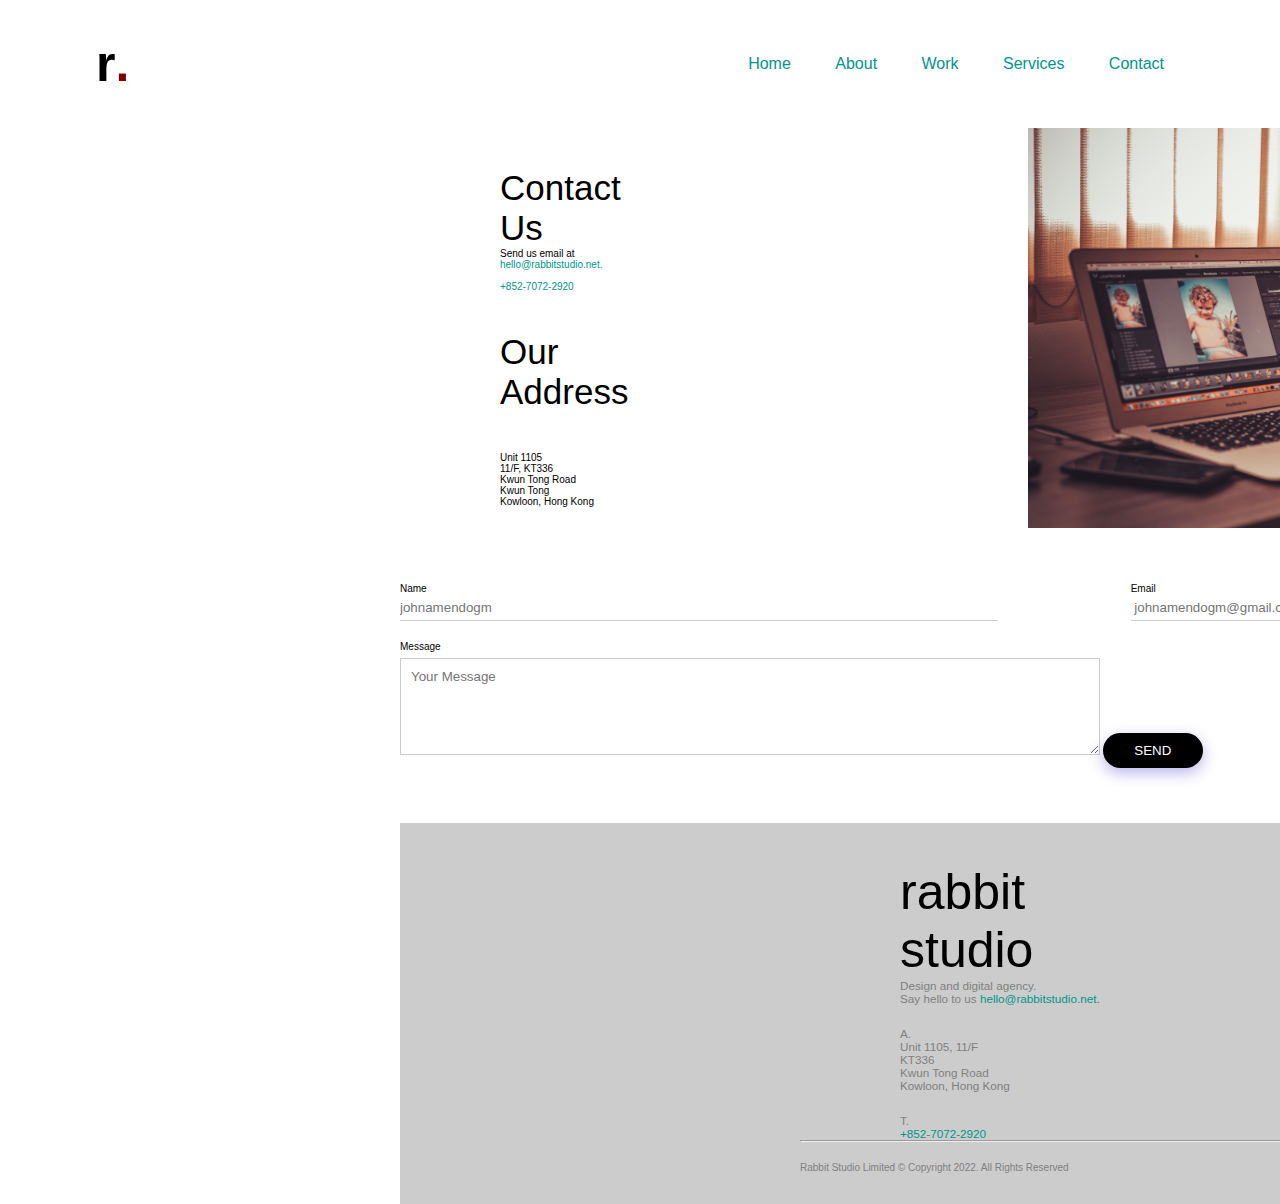
<file: Contact.html>
<!DOCTYPE html>
<html lang="en">
<head>
    <meta charset="UTF-8">
    <meta http-equiv="X-UA-Compatible" content="IE=edge">
    <meta name="viewport" content="width=device-width, initial-scale=1.0">
    <title>Contact</title>
    <link rel="stylesheet" href="Contact.css">
</head>
<body>
    <div class="banner">
        <div class="navbar">
            <h1 class="logo">r<span class="dot">.</span></a></h1>
            <ul>
                <li><a href="index.html">Home</a></li>
                <li><a href="indexabt.html">About</a></li>
                <li><a href="indexwrk.html">Work</a></li>
                <li><a href="#">Services</a></li>
        <div class="sub-menu-1">
            <ul>
                <li><a href="#">Personal and Branding</a></li>
                <li><a href="#">Web Design</a></li>
                <li><a href="#">Mobile App Development</a></li>
                <li><a href="#">Social Media  Marketing</a></li>
                <li><a href="#">Digital Marketing</a></li>
            </ul>
        </div>
                <li><a href="Contact.html">Contact</a></li>
            </ul>
        </div>
    </div>
        

    <header>
        <div class="head">  
            <div class="header-body">
              <div class="ab"> Contact Us <br> 
                    <h3>Send us email at <br> <span class="hello">hello@rabbitstudio.net. <br>  <br> +852-7072-2920 </span> </h3>
                    <br> 
                    Our Address
                        <br>    &nbsp; 
                    <h3>Unit 1105 <br>
                        11/F, KT336 <br>
                        Kwun Tong Road <br>
                        Kwun Tong <br>
                        Kowloon, Hong Kong
                    </h3>
                </div>
              </div>

              <div class="bar">  <img src="elventh.jpg" alt="image">   </div>  
             
        </div>   

        <br> <br> <br> <br> <br>

        <form>   
            <div class="input-row">
                <div class="input-group">
                    <label>Name</label>
                    <input type="email" placeholder="johnamendogm">
                </div>
                <div class="input-group">
                    <label>Email</label>
                    <input type="email" placeholder=" johnamendogm@gmail.com">
                </div>

            </div>

            <label>Message</label>
            <textarea  rows="5" placeholder="Your Message"></textarea>

            <button type="submit">SEND</button>
        </form>
     <br> <br> <br> <br> <br>
    

     <footer>

        <div class="footer-body">
          <div class="rab"> rabbit <br> studio</div>
          <div>
            <h3>Design and digital agency. <br>
            Say hello to us <span class="hello">hello@rabbitstudio.net.</span></h3>
            <br> <br>
            <h3>A. <br>
              Unit 1105, 11/F <br>
              KT336 <br>
              Kwun Tong Road <br>
              Kowloon, Hong Kong
              </h3>
              <br> <br>
              <h3>T. <br>
              <span class="hello">+852-7072-2920 </span></h3>
          </div>
        </div>
        <hr style="width: 70%;">
        <div class="footer-copyright">
          Rabbit Studio Limited © Copyright 2022. All Rights Reserved
          <ul>
            <li><a href="#">Facebook</a></li> &nbsp;  &nbsp;
            <li><a href="#">Instagram</a></li> &nbsp;  &nbsp;
            <li><a href="#">Linkedln</a></li> &nbsp;  &nbsp;
            <li><a href="#">Email</a></li>
          </ul>
        </div>
      </footer>

</body>
</html>
</file>
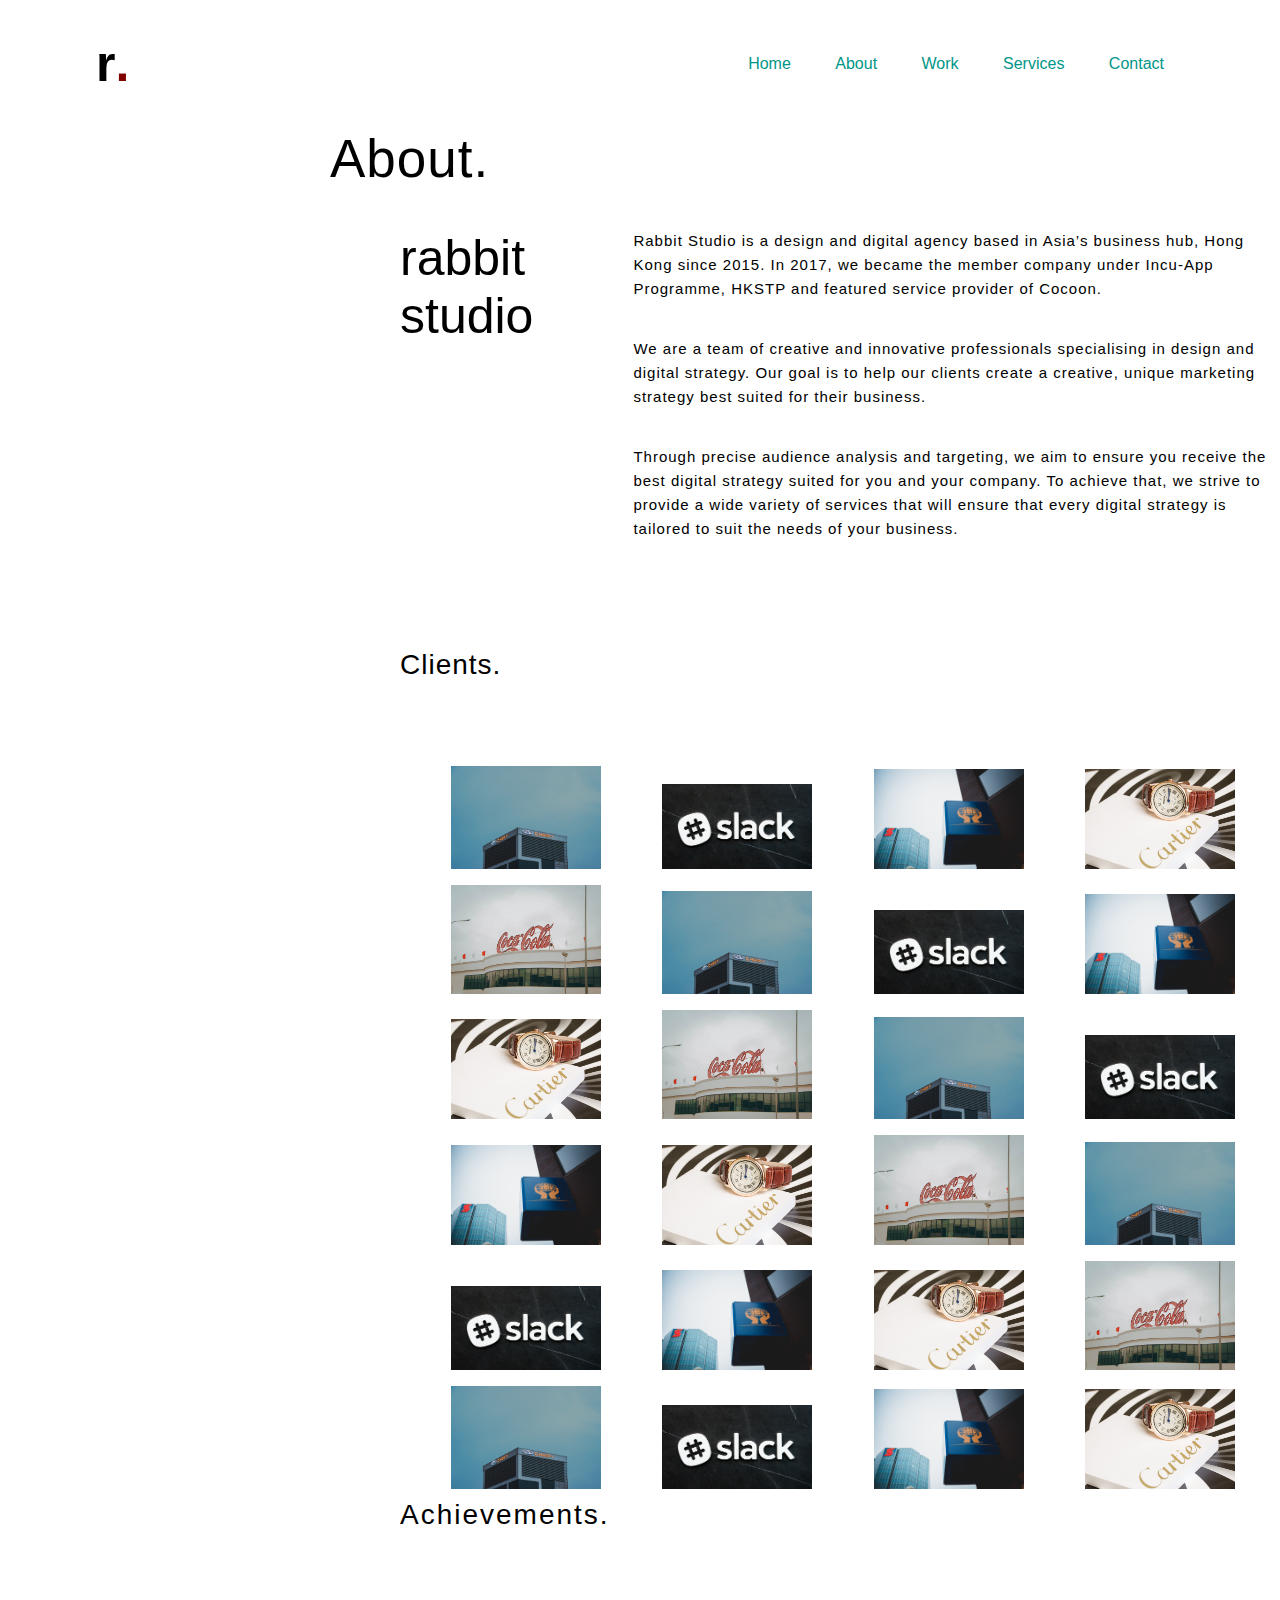
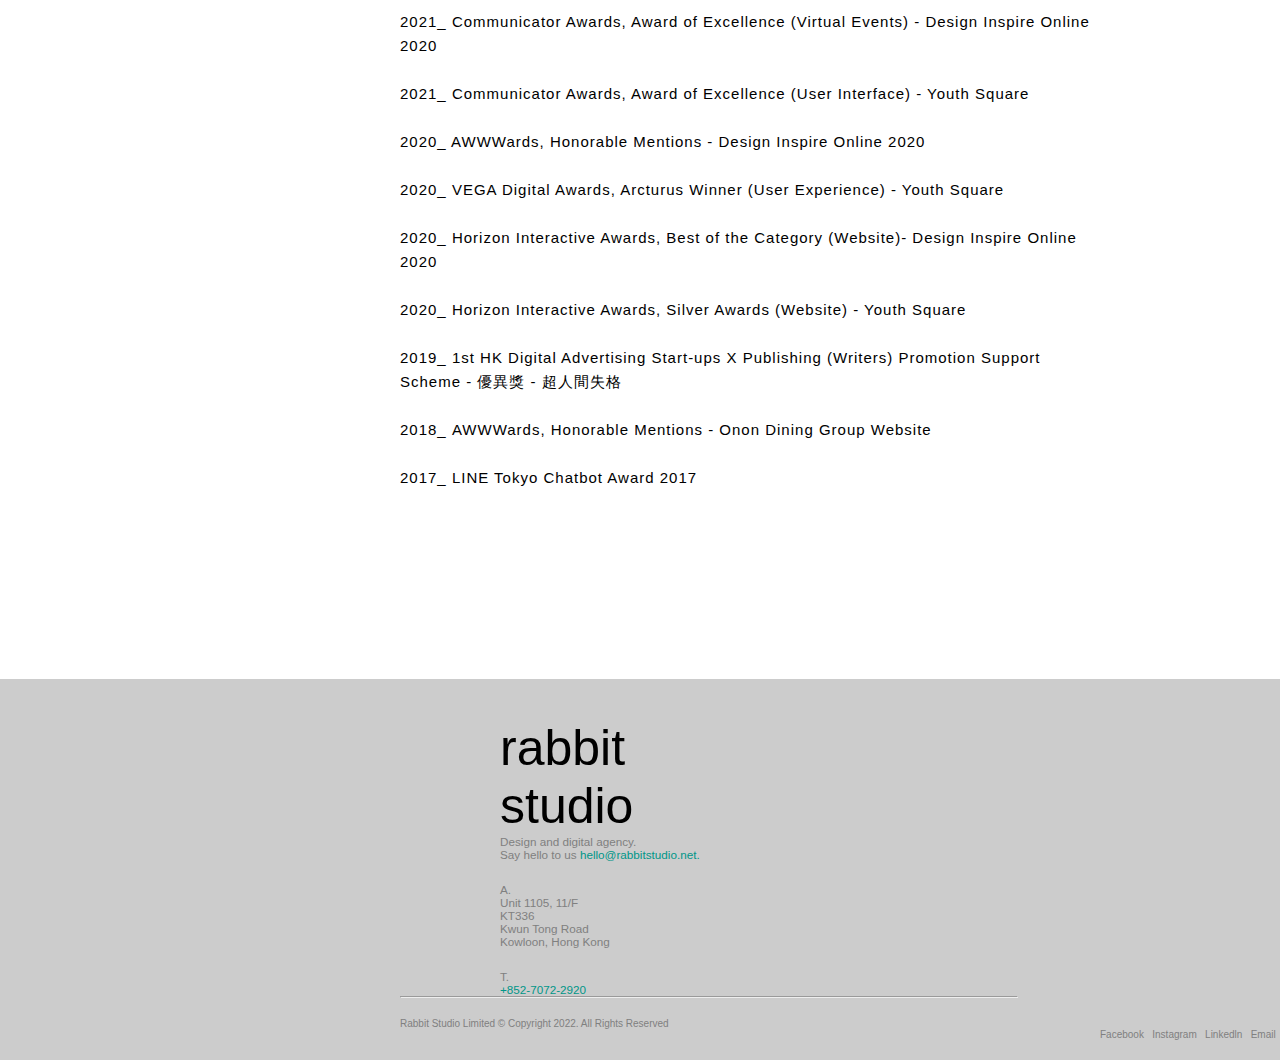
<file: indexabt.html>
<!DOCTYPE html>
<html lang="en">
<head>
    <meta charset="UTF-8">
    <meta http-equiv="X-UA-Compatible" content="IE=edge">
    <meta name="viewport" content="width=device-width, initial-scale=1.0">
    <title>About</title>
    <link rel="stylesheet" type="text/css" href="indexabt.css">
</head>
<body>
    <div class="banner">
        <div class="navbar">
            <h1 class="logo">r<span class="dot">.</span></a></h1>
            <ul>
                <li><a href="index.html">Home</a></li>
                <li><a href="indexabt.html">About</a></li>
                <li><a href="indexwrk.html">Work</a></li>
                <li><a href="#">Services</a></li>
        <div class="sub-menu-1">
          <ul>
            <li><a href="#">Personal and Branding</a></li>
            <li><a href="#">Web Design</a></li>
            <li><a href="#">Mobile App Development</a></li>
            <li><a href="#">Social Media  Marketing</a></li>
            <li><a href="#">Digital Marketing</a></li>
          </ul>
        </div>
            <li><a href="Contact.html">Contact</a></li>
            </ul>
        </div>
    </div>
      <div class="hd">  
        <h5>About.</h5>
      </div>
    <div class="head-body">
      <div class="rab"> rabbit <br> studio</div>
      <div>
        <h3>Rabbit Studio is a design and digital agency based in Asia’s business hub, Hong Kong since 2015. In 2017, we became the member company under Incu-App Programme, HKSTP and featured service provider of Cocoon.</h3>
        <br> <br>
        <h3>We are a team of creative and innovative professionals specialising in design and digital strategy. Our goal is to help our clients create a creative, unique marketing strategy best suited for their business.</h3>
          <br> <br>
          <h3>Through precise audience analysis and targeting, we aim to ensure you receive the best digital strategy suited for you and your company. To achieve that, we strive to provide a wide variety of services that will ensure that every digital strategy is tailored to suit the needs of your business.</h3>
      </div>
    </div>

    <br> <br> <br><br> <br> <br>


    <div class="client">
			<div class="client-text">
			<h5>Clients.</h5> <br> <br> <br>
			<img src="eighth.jpg" alt="image">
			<img src="six.jpg" alt="image">
			<img src="nineth.jpg" alt="image">
			<img src="twelveth.jpg" alt="image">
			<img src="four.jpg" alt="image">
      <img src="eighth.jpg" alt="image">
			<img src="six.jpg" alt="image">
			<img src="nineth.jpg" alt="image">
			<img src="twelveth.jpg" alt="image">
			<img src="four.jpg" alt="image">
      <img src="eighth.jpg" alt="image">
			<img src="six.jpg" alt="image">
			<img src="nineth.jpg" alt="image">
			<img src="twelveth.jpg" alt="image">
			<img src="four.jpg" alt="image">
      <img src="eighth.jpg" alt="image">
			<img src="six.jpg" alt="image">
			<img src="nineth.jpg" alt="image">
			<img src="twelveth.jpg" alt="image">
			<img src="four.jpg" alt="image">
      <img src="eighth.jpg" alt="image">
			<img src="six.jpg" alt="image">
			<img src="nineth.jpg" alt="image">
			<img src="twelveth.jpg" alt="image">
			</div>
		</div>
    <br> <br> <br> <br> <br> <br> <br> <br> 
    <br> <br> <br> <br> <br> <br> <br> <br> 

    <div class="ach">
			<div class="ach-text">
			<h5>Achievements.</h5> <br> <br> <br>
			<p>2021_ Communicator Awards, Award of Excellence (Virtual Events) - Design Inspire Online 2020 <br> <br>
        2021_ Communicator Awards, Award of Excellence (User Interface) - Youth Square <br> <br>
        
        2020_ AWWWards, Honorable Mentions - Design Inspire Online 2020 <br> <br>
        2020_ VEGA Digital Awards, Arcturus Winner (User Experience) - Youth Square <br> <br>
        2020_ Horizon Interactive Awards, Best of the Category (Website)- Design Inspire Online 2020  <br> <br>
        2020_ Horizon Interactive Awards, Silver Awards (Website) - Youth Square  <br> <br>
        
        2019_ 1st HK Digital Advertising Start-ups X Publishing (Writers) Promotion Support Scheme - 優異獎 - 超人間失格  <br> <br>
        
        2018_ AWWWards, Honorable Mentions -  Onon Dining Group Website  <br> <br>
        
        2017_ LINE Tokyo Chatbot Award 2017</p>
			</div>
		</div>
    <br> <br> <br> <br> <br> <br> <br> <br> 

    <footer>

      <div class="footer-body">
        <div class="rab"> rabbit <br> studio</div>
        <div>
          <h3>Design and digital agency. <br>
          Say hello to us <span class="hello">hello@rabbitstudio.net.</span></h3>
          <br> <br>
          <h3>A. <br>
            Unit 1105, 11/F <br>
            KT336 <br>
            Kwun Tong Road <br>
            Kowloon, Hong Kong
            </h3>
            <br> <br>
            <h3>T. <br>
            <span class="hello">+852-7072-2920 </span></h3>
        </div>
      </div>
      <hr style="width: 70%;">
      <div class="footer-copyright">
        Rabbit Studio Limited © Copyright 2022. All Rights Reserved
        <ul>
          <li><a href="#">Facebook</a></li> &nbsp;  &nbsp;
          <li><a href="#">Instagram</a></li> &nbsp;  &nbsp;
          <li><a href="#">Linkedln</a></li> &nbsp;  &nbsp;
          <li><a href="#">Email</a></li>
        </ul>
      </div>
    </footer>

</body>
</html>
</file>
<file: Contact.css>
body{
	background-color: #fff;
	background-repeat:no-repeat;
	background-position:center;
   
}
*{
	margin:0;
	padding:0;
	font-family:sans-serif;
}

.banner{
	width:100%;
	background-size:cover;
	background-position:center;
}

.navbar{
	width:85%;
	margin:auto;
	padding:35px 0;
	display:flex;
	align-items:center;
	justify-content:space-between;
	flex-wrap: wrap;
}
.logo{
	list-style: none;
	font-size: 50px;
	font-weight: bolder;
	color: #000;
	cursor:pointer;
}
.dot{
	color: maroon;
	font-size: 50px;
	font-weight: bolder;
}

.navbar ul li{
	list-style:none;
	display:inline-block;
	margin:0 20px;
	position:relative;
	flex-wrap: wrap;
}

.navbar ul li a{
	text-decoration:none;
	color:#009688;
	text-transform:capitalize;
}

.navbar ul li::after{
	content:'';
	height:3px;
	width:0;
	background:#009688;
	position:absolute;
	left:0;
	bottom:-10px;
	transition:0.5s;
   
}

.navbar ul li:hover::after{
	width:100%;
}

.sub-menu-1{
	display: none;
	color: #000;
  
}

.navbar ul li:hover .sub-menu-1{
	display: block;
	position: absolute;
	background: #065738;
	margin-top: 15px;
	margin-left: -15px;
  
 }
  .navbar ul li:hover .sub-menu-1 ul{
	display: block;
	margin: 10px;
  }
  .navbar ul li:hover .sub-menu-1 ul li{
	width: 150px;
	padding: 10px;
	background: transparent;
	border-radius: 0;
	text-align: left;
  }
  .navbar ul li:hover .sub-menu-1 ul li:last-child{
	border-bottom: none;
  }
  .navbar ul li:hover .sub-menu-1 ul li a:hover{
	color: #000;
  }
  
header{
	display: flex;
	flex-wrap: wrap;
	flex-direction: column;
	padding-left: 400px;
	color: #000;
	background-color: #fff;
	position: relative;
	font-size: 10px;
}
.header-body{
	margin-top: 40px;
}
.header-body::after{
	content: '';
	display: block;
	clear: both;
}
.header-body > div{
	float: left;
	padding-left: 100px;
	font-weight: 500;
}
.ab{
	padding-left: 400px;
	font-size: 35px;
    float: left;
	color: #000;
}
.ab h3{
    font-weight: 500;
    font-size: 10px; 
}

.ab img{
    float: left;
    width: 100px;
    height: 75px;
}
.bar img{
    float: left;
    padding-left: 400px;
	width: 700px;
    height: 400px;

}

.hello{
	color: #009688;
}

.header-body > div h3{
	font-weight: 500;
}
.header-body > div:last-child{
	width: 65%;
}
.head{
    display: flex;
    flex-direction: row;

}

.input-row{
    display: flex;
    justify-content: space-between;
    margin-bottom: 20px;

}
.input-row .input-group{
    flex-basis: 45%;
}
input{
    width: 100%;
    border: none;
    border-bottom: 1px solid #ccc;
    outline: none;
    padding-bottom: 5px;
}
textarea{
    width:  700px;
    border: 1px solid #ccc;
    outline: none;
    padding: 10px;
    box-sizing: border-box;
}
label{
    margin-bottom: 6px;
    padding-left: left;
    display: block;
    color: #000;
}
button{
    background: #000;
    width: 100px;
    border: none;
    outline: none;
    color: #fff;
    height: 35px;
    border-radius: 30px;
    margin-top: 20px;
    box-shadow: 0px 5px 15px 0px rgba(28,0,181,0.3);
}

footer{
	display: flex;
	flex-wrap: wrap;
	flex-direction: column;
	padding-left: 400px;
	color: grey;
	background-color: #ccc;
	position: relative;
	font-size: 10px;
}
.footer-copyright{
	display: block;
	width: 70%;
	padding-top: 20px;
	padding-bottom: 20px;
	bottom: 0;
	left: 0;
}
.footer-body{
	margin-top: 40px;
}
.footer-body::after{
	content: '';
	display: block;
	clear: both;
}
.footer-body > div{
	float: left;
	padding-left: 100px;
	font-weight: 500;
}
.rab{
	padding-left: 400px;
	font-size: 50px;
	color: #000;
}
.hello{
	color: #009688;
}
.footer-body > div h3{
	font-weight: 500;
}
.footer-body > div:last-child{
	width: 65%;
}
.footer-copyright ul{
	display: flex;
	flex-direction: row;
	list-style-type: none;
	padding-left: 700px;
	width: 70%;
	padding-right: 20px;
}
.footer-copyright li > a{
	color: grey;
	text-decoration: none;
}
</file>
<file: indexabt.css>
body{
	background-color: #fff;
	background-repeat:no-repeat;
	background-position:center;
   
}
*{
	margin:0;
	padding:0;
	font-family:sans-serif;
}

.banner{
	width:100%;
	background-size:cover;
	background-position:center;
}

.navbar{
	width:85%;
	margin:auto;
	padding:35px 0;
	display:flex;
	align-items:center;
	justify-content:space-between;
	flex-wrap: wrap;
}
.logo{
	list-style: none;
	font-size: 50px;
	font-weight: bolder;
	color: #000;
	cursor:pointer;
}
.dot{
	color: maroon;
	font-size: 50px;
	font-weight: bolder;
}
.navbar ul li{
	list-style:none;
	display:inline-block;
	margin:0 20px;
	position:relative;
	flex-wrap: wrap;
}
.navbar ul li a{
	text-decoration:none;
	color:#009688;
	text-transform:capitalize;
}
.navbar ul li::after{
	content:'';
	height:3px;
	width:0;
	background:#009688;
	position:absolute;
	left:0;
	bottom:-10px;
	transition:0.5s;
   
}
.navbar ul li:hover::after{
	width:100%;
}
.sub-menu-1{
	display: none;
	color: #000;
  
  }
  .navbar ul li:hover .sub-menu-1{
	display: block;
	position: absolute;
	background: #065738;
	margin-top: 15px;
	margin-left: -15px;
  
  }
  .navbar ul li:hover .sub-menu-1 ul{
	display: block;
	margin: 10px;
  }
  .navbar ul li:hover .sub-menu-1 ul li{
	width: 150px;
	padding: 10px;
	background: transparent;
	border-radius: 0;
	text-align: left;
  }
  .navbar ul li:hover .sub-menu-1 ul li:last-child{
	border-bottom: none;
  }
  .navbar ul li:hover .sub-menu-1 ul li a:hover{
	color: #000;
  }

  .hd h5{
	padding-left: 330px;
	color: #000;
    letter-spacing: 1px;
    font-size: 53px;
	font: 400;
    margin-bottom: 25px;
    text-transform: bold;
	font-weight: 400;
  }

  .head-body{
	padding-left: 300px;
	margin-top: 40px;
}
.head-body::after{
	content: '';
	display: block;
	clear: both;
}
.head-body > div{
	float: left;
	padding-left: 100px;
	font-weight: 400;
}
.rab{
	padding-left: 400px;
	font-size: 50px;
	color: #000;
	font-weight: 400;
}


.head-body > div h3{
	font-weight: 400;
	color: #000;
    letter-spacing: 1px;
    line-height: 1.6em;
    font-size: 15px;
}
.head-body > div:last-child{
	width: 65%;
}

  /* Work Section */
  .client{
	float: left;
	width: 70%;
    padding-left: 400px;
    background-color: #fff;
}
.client-text h5{
	color: #000;
    letter-spacing: 1px;
    font-size: 28px;
	font: 400;
    margin-bottom: 25px;
    text-transform: capitalize;
	font-weight: 500;
}
.client img{
	padding-left: 50px;
	padding-top: 5px;
	padding-bottom: 5px;
	padding-right: 5px;
	width: 150px;
	border-radius: 4px;
	border: 1px solid #fff;	
} 
.ach{
	display: flex;
	flex-direction: row;
	width: 55%;
    padding-left: 400px;
    background-color: #fff;
}
.ach-text h5{
	color: #000;
    letter-spacing: 2px;
    font-size: 28px;
    margin-bottom: 25px;
    text-transform: capitalize;
	font-weight: 500;
}
.ach-text p{
	color: #000;
    letter-spacing: 1px;
    line-height: 1.6em;
    font-size: 15px;
    margin-bottom: 45px;
}


footer{
	display: flex;
	flex-wrap: wrap;
	flex-direction: column;
	padding-left: 400px;
	color: grey;
	background-color: #ccc;
	position: relative;
	font-size: 10px;
}
.footer-copyright{
	display: block;
	width: 70%;
	padding-top: 20px;
	padding-bottom: 20px;
	bottom: 0;
	left: 0;
}
.footer-body{
	margin-top: 40px;
}
.footer-body::after{
	content: '';
	display: block;
	clear: both;
}
.footer-body > div{
	float: left;
	padding-left: 100px;
	font-weight: 500;
}
.rab{
	padding-left: 400px;
	font-size: 50px;
	color: #000;
}
.hello{
	color: #009688;
}
.footer-body > div h3{
	font-weight: 500;
}
.footer-body > div:last-child{
	width: 65%;
}
.footer-copyright ul{
	display: flex;
	flex-direction: row;
	list-style-type: none;
	padding-left: 700px;
	width: 70%;
	padding-right: 20px;
}
.footer-copyright li > a{
	color: grey;
	text-decoration: none;
}
</file>
